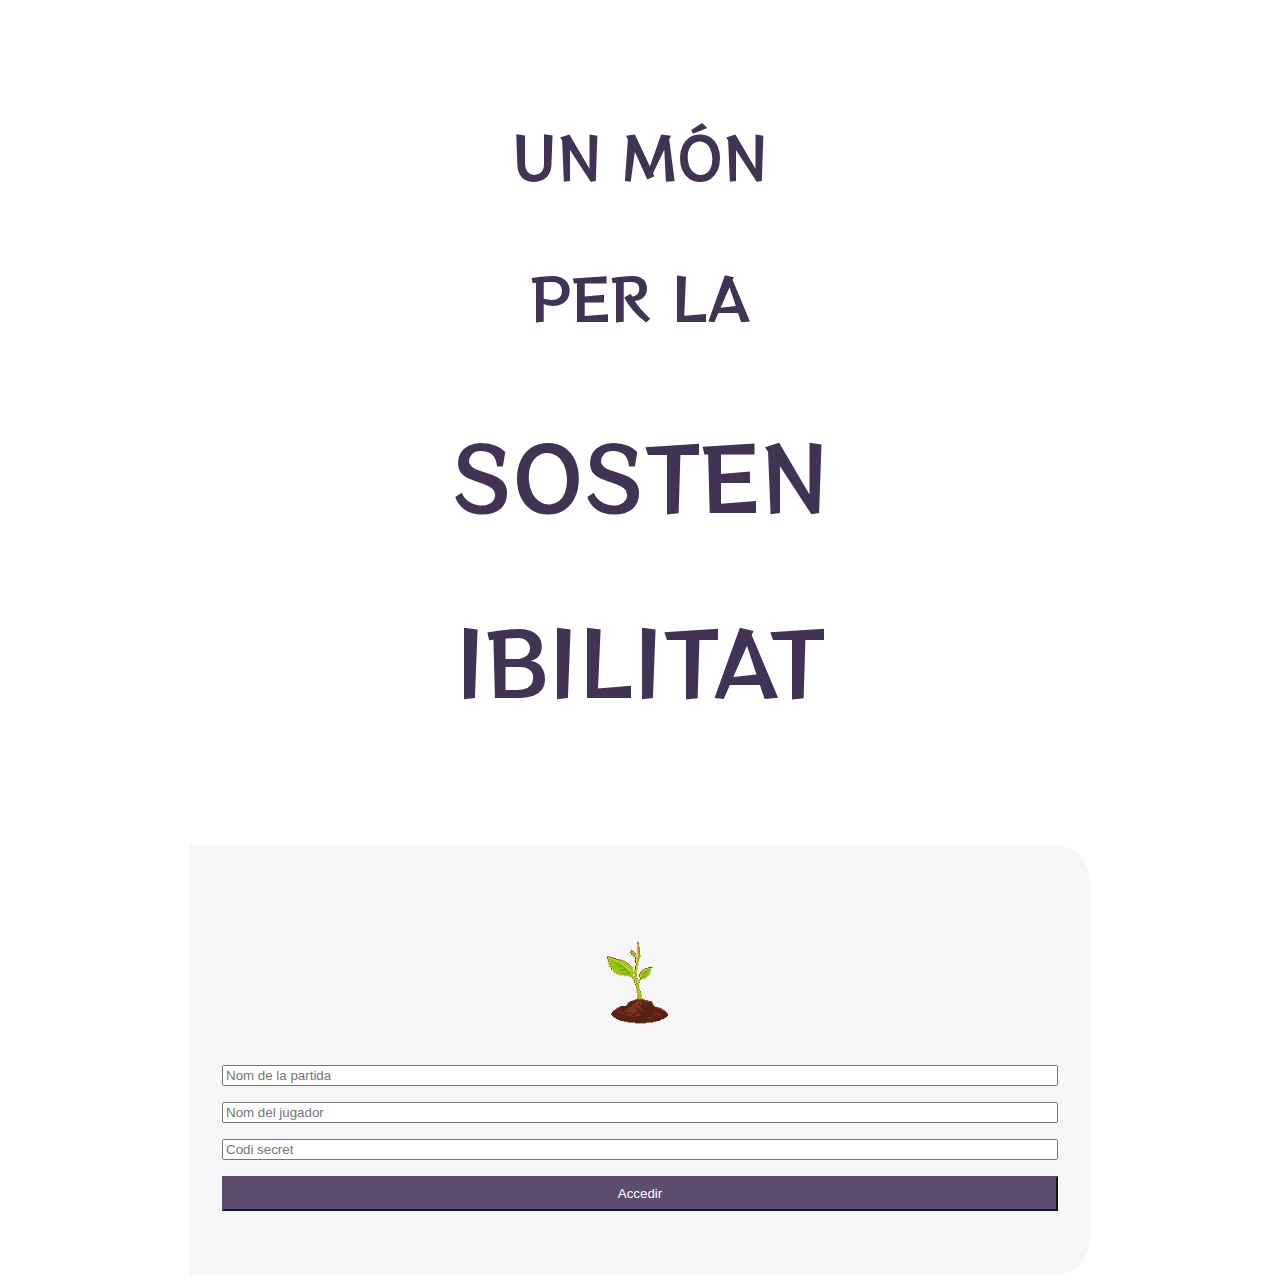
<file: login/index.html>
<html>
    <head>
        <link href="https://cdn.jsdelivr.net/npm/bootstrap@5.3.2/dist/css/bootstrap.min.css" rel="stylesheet" integrity="sha384-T3c6CoIi6uLrA9TneNEoa7RxnatzjcDSCmG1MXxSR1GAsXEV/Dwwykc2MPK8M2HN" crossorigin="anonymous">
        <link rel="stylesheet" href="style.css">
        <link rel="stylesheet" href="https://cdn.jsdelivr.net/npm/bootstrap-icons@1.3.0/font/bootstrap-icons.css" />
        <script src="https://cdn.jsdelivr.net/npm/bootstrap@5.3.2/dist/js/bootstrap.bundle.min.js" integrity="sha384-C6RzsynM9kWDrMNeT87bh95OGNyZPhcTNXj1NW7RuBCsyN/o0jlpcV8Qyq46cDfL" crossorigin="anonymous"></script>
        <script src="./streamlit_component-lib.js"></script>
        <script src="index.js"></script>
    </head>

    <body>
        <div id="login_container">
            <div class="container" id="">
                <div class="row">
                    <div class="col-auto">
                        <div style="margin:auto; padding: 3rem 2rem 3rem 2rem;">
                            <p class='container__col1__littleTitle'>UN MÓN</p>
                            <p class="container__col1__littleTitle">PER LA</p>
                            <p class="container__col1__bigTitle">SOSTEN</p>
                            <p class="container__col1__bigTitle">IBILITAT</p>
                        </div>
                    </div>
                    <div class="col" id="login_container_col2">
                        <div id="login_container_imgDiv">
                            <img id="login_container_imgDiv_img" src="./img/growingPlant.gif" alt="">
                        </div>

                        <form>
                            <div class="form-group">
                              <input type="text" class="form-control" id="login_form_input_nameGame" placeholder="Nom de la partida">
                            </div>
                            <div class="form-group">
                              <input type="text" class="form-control" id="login_form_input_namePlayer" placeholder="Nom del jugador">
                            </div>
                            <div class="form-group">
                                <input type="password" class="form-control" id="login_form_input_password" placeholder="Codi secret">
                              </div>
                            <button type="button" class="btn btn-primary" id="login_form_submitButton">Accedir</button>
                        </form>
                    </div>
                </div>
            </div>
        </div>
        

    </body>
</html>
</file>
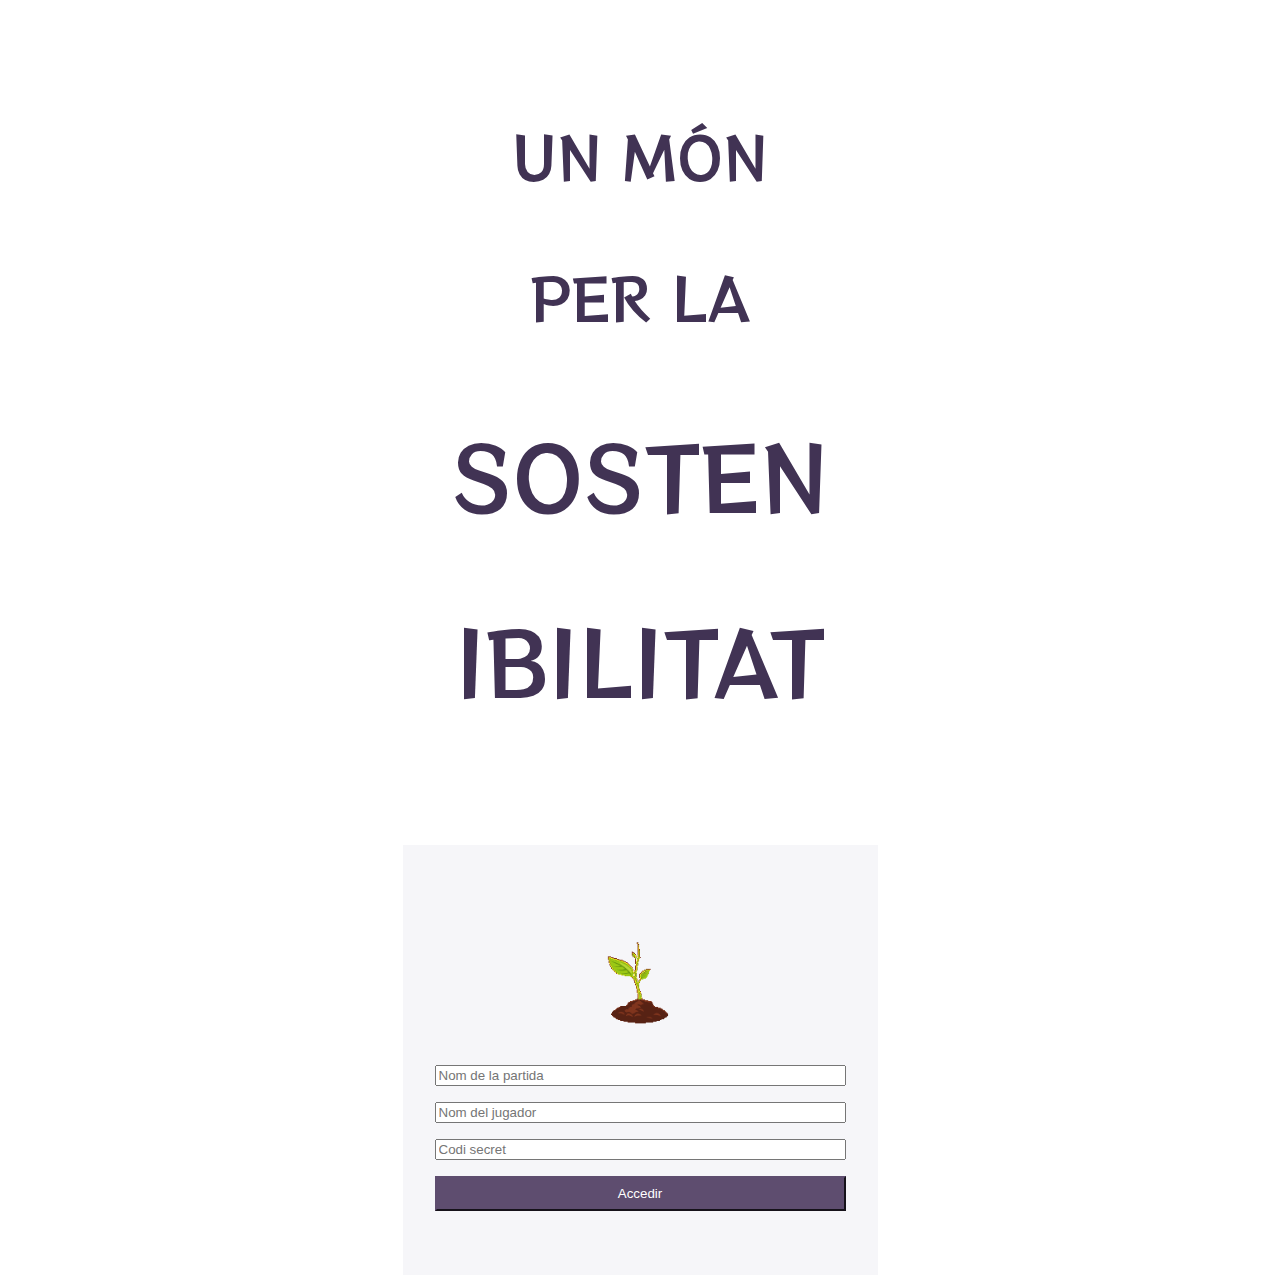
<file: login2/index.html>
<html>
    <head>
        <link href="https://cdn.jsdelivr.net/npm/bootstrap@5.3.2/dist/css/bootstrap.min.css" rel="stylesheet" integrity="sha384-T3c6CoIi6uLrA9TneNEoa7RxnatzjcDSCmG1MXxSR1GAsXEV/Dwwykc2MPK8M2HN" crossorigin="anonymous">
        <link rel="stylesheet" href="style.css">
        <link rel="stylesheet" href="https://cdn.jsdelivr.net/npm/bootstrap-icons@1.3.0/font/bootstrap-icons.css" />
        <script src="https://cdn.jsdelivr.net/npm/bootstrap@5.3.2/dist/js/bootstrap.bundle.min.js" integrity="sha384-C6RzsynM9kWDrMNeT87bh95OGNyZPhcTNXj1NW7RuBCsyN/o0jlpcV8Qyq46cDfL" crossorigin="anonymous"></script>
        <script src="./streamlit_component-lib.js"></script>
        <script src="index.js"></script>
    </head>

    <body>
        <div id="login_container" class="card">
            <div class="container" id="">
                <div class="row">
                    <div class="col-auto my-auto">
                        <div style="margin:auto; padding: 3rem 3rem 3rem 3rem;">
                            <p class='container__col1__littleTitle'>UN MÓN</p>
                            <p class="container__col1__littleTitle">PER LA</p>
                            <p class="container__col1__bigTitle">SOSTEN</p>
                            <p class="container__col1__bigTitle">IBILITAT</p>
                        </div>
                    </div>
                    <div class="col" id="login_container_col2">
                        <div id="login_container_imgDiv">
                            <img id="login_container_imgDiv_img" src="./img/growingPlant.gif" alt="">
                        </div>

                        <form>
                            <div class="form-group" style="min-width: 300px;">
                              <input type="text" class="form-control" id="login_form_input_nameGame" placeholder="Nom de la partida">
                            </div>
                            <div class="form-group" style="min-width: 300px;">
                              <input type="text" class="form-control" id="login_form_input_namePlayer" placeholder="Nom del jugador">
                            </div>
                            <div class="form-group" style="min-width: 300px;">
                                <input type="password" class="form-control" id="login_form_input_password" placeholder="Codi secret">
                              </div>
                            <button type="button" class="btn btn-primary" id="login_form_submitButton">Accedir</button>
                        </form>
                    </div>
                </div>
            </div>
        </div>
        

    </body>
</html>
</file>
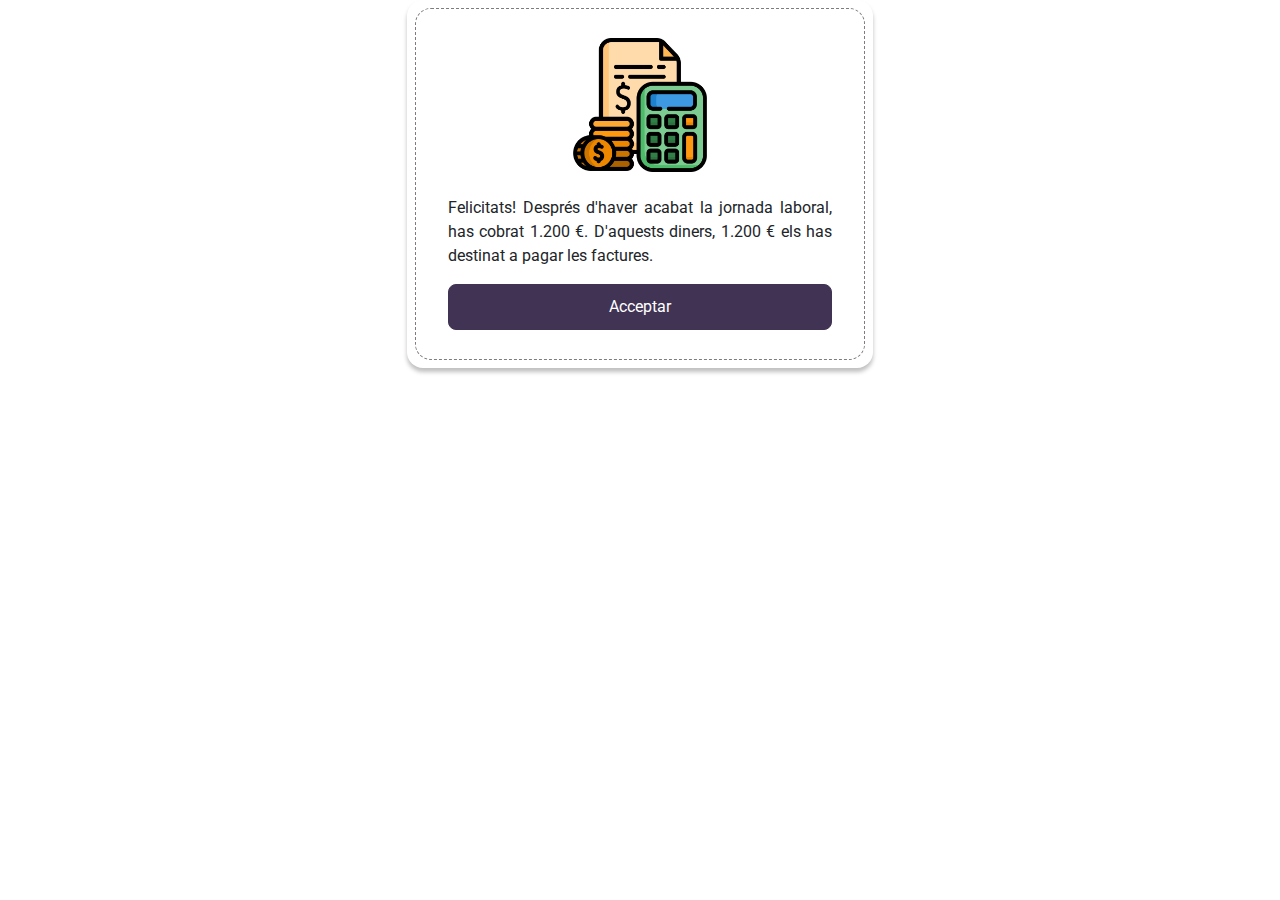
<file: modal_economia/index.html>
<html>
    <head>
        <link href="https://cdn.jsdelivr.net/npm/bootstrap@5.3.2/dist/css/bootstrap.min.css" rel="stylesheet">
        <link rel="stylesheet" href="style.css">
        <script src="./streamlit_component-lib.js"></script>
        <!-- Lògica del component -->
        <script src="./index.js"></script>
    </head>

    <body>
        <div id="economiaModal" class="">
            <div class="modal-content" id="economiaModal__container">
               <div class="" id="economiaModal__container__div">
                    <div id="economiaModal__container__div__column">
                        <img id="economiaModal__container__div__img" src="img/Comptes.png" alt="">
                        <p id="economiaModal__container__div__p">
                            Felicitats! Després d'haver acabat la jornada laboral, has cobrat 
                            <span id="modalEconomia__salari">1.200</span>
                            €. D'aquests diners, 
                            <span id="modalEconomia__despeses">1.200</span>
                            € els has destinat a pagar les factures.</p>
                        <button id="economiaModal__container__div__button" type="button" onclick="closeEconomiaModal()">Acceptar</button>
                    </div>
                </div>
            </div>
        </div>

    </body>
</html>
</file>
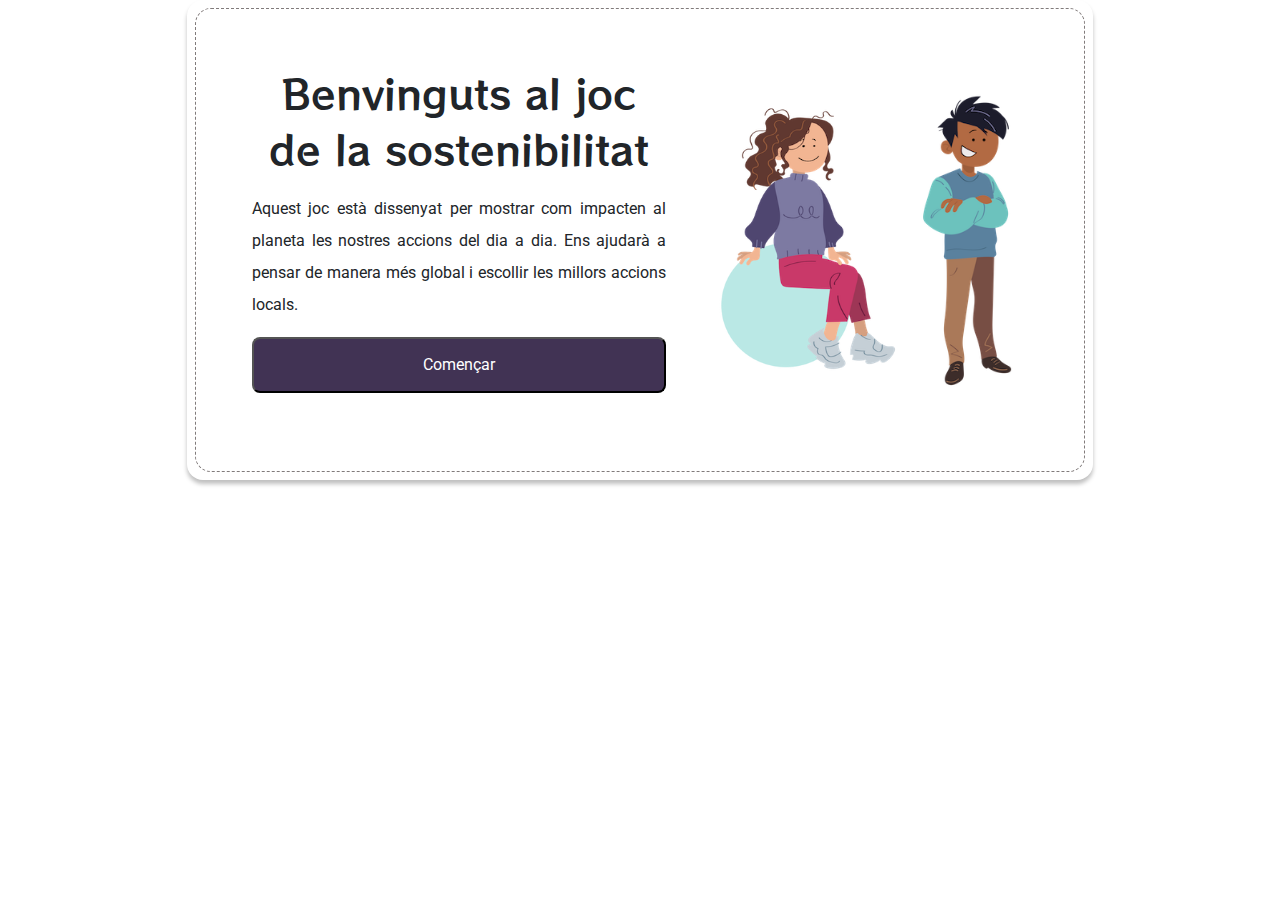
<file: modal_inicial/index.html>
<html>
    <head>
        <link href="https://cdn.jsdelivr.net/npm/bootstrap@5.3.2/dist/css/bootstrap.min.css" rel="stylesheet">
        <link rel="stylesheet" href="style.css">
        <script src="./streamlit_component-lib.js"></script>
        <!-- Lògica del component -->
        <script src="./index.js"></script>
    </head>

    <body>
        <div id="initialModal" class="">
            <div class="modal-content" id="initalModal__container">
               <div class="" id="initialModal__container__div">
                    <div id="initialModal__container__div__leftColumn">
                        <h1 id="initalModal__container__div__leftColumn__h1">Benvinguts al joc de la sostenibilitat</h1>
                        <p id="initalModal__container__div__leftColumn__p">Aquest joc està dissenyat per mostrar com impacten al 
                        planeta les nostres accions del dia a dia. Ens ajudarà a 
                        pensar de manera més global i escollir les millors accions locals.</p>
                        <button id="initalModal__container__div__leftColumn__button" type="button" onclick="closeModal()">Començar</button>
                    </div>
                    <div id="initialModal__container__div__rightColumn"> 
                        <div>
                            <svg xmlns="http://www.w3.org/2000/svg" xmlns:xlink="http://www.w3.org/1999/xlink" width="201" height="310" viewBox="0 0 281 400">
                            <image x="18" y="16" width="247" height="367" xlink:href="[data-uri]"/>
                            </svg>
                        </div>
                        <div>
                            <svg xmlns="http://www.w3.org/2000/svg" xmlns:xlink="http://www.w3.org/1999/xlink" width="121" height="350" viewBox="0 0 151 400">
                            <image x="18" y="18" width="115" height="366" xlink:href="[data-uri]"/>
                            </svg>
        
                        </div>
                    </div>
                </div>
            </div>
        </div>

    </body>
</html>
</file>
<file: login/style.css>
@import url('https://fonts.googleapis.com/css2?family=Roboto:ital,wght@0,100;0,300;0,400;0,500;0,700;0,900;1,100;1,300;1,400;1,500;1,700;1,900&family=RocknRoll+One&display=swap');
body{
    background-color: transparent;
}
#login_container{
    background: rgba(255, 255, 255, 0.5);
    border-color: rgba(255, 255, 255, 0.5);
    border-radius: 36px;
    width: 900px;
    margin: auto;
    padding: 0;
}
#login_container_col2{
    background-color: rgba(238, 237, 243, 0.5);
    border-top-right-radius: 36px;
    border-bottom-right-radius: 36px;
    padding: 32px;
}
.container__col1__littleTitle,
.container__col1__bigTitle{
    color: #413354;
    font-family: 'RocknRoll One', sans-serif;
    text-align: center;
}
.container__col1__littleTitle{
    font-size: 3.6rem;
    margin-bottom: 0;
    
}
.container__col1__bigTitle{
    font-size: 5.5rem;
    line-height: 1.1;
}

#login_container_imgDiv{
    display: flex;
    align-content: center;
    margin-top: 24px;
    margin-bottom: 40px;
}

#login_container_imgDiv_img{
    margin: auto;
    height: 124px;
}

#login_form_input_nameGame,
#login_form_input_namePlayer,
#login_form_input_password,
#login_form_submitButton{
    width: 100%;
    margin-bottom: 16px;
}

#login_form_submitButton{
    background-color: #5E4D6F;
    border-color: #5E4D6F;
    color: white;
    padding-top: 8px;
    padding-bottom: 8px;
}

#login_form_submitButton:hover{
    background-color: transparent;
    border-color: #5E4D6F;
    color: #5E4D6F;
    padding-top: 8px;
    padding-bottom: 8px;
}

#login_form_submitButton:active{
    background-color: #5E4D6F;
    border-color: #5E4D6F;
    color: white;
    padding-top: 8px;
    padding-bottom: 8px;
}
</file>
<file: login2/style.css>
@import url('https://fonts.googleapis.com/css2?family=Roboto:ital,wght@0,100;0,300;0,400;0,500;0,700;0,900;1,100;1,300;1,400;1,500;1,700;1,900&family=RocknRoll+One&display=swap');
body{
    background-color: transparent;
}
#login_container{
    background: rgba(255, 255, 255, 0.5);
    border-color: rgba(255, 255, 255, 0.5);
    width: max-content;
    margin: auto;
    padding: 0;
}
#login_container_col2{
    background-color: rgba(238, 237, 243, 0.5);
    padding: 32px;
}
.container__col1__littleTitle,
.container__col1__bigTitle{
    color: #413354;
    font-family: 'RocknRoll One', sans-serif;
    text-align: center;
}
.container__col1__littleTitle{
    font-size: 3.6rem;
    margin-bottom: 0;
    
}
.container__col1__bigTitle{
    font-size: 5.5rem;
    line-height: 1.1;
}

#login_container_imgDiv{
    display: flex;
    align-content: center;
    margin-top: 24px;
    margin-bottom: 40px;
}

#login_container_imgDiv_img{
    margin: auto;
    height: 124px;
}

#login_form_input_nameGame,
#login_form_input_namePlayer,
#login_form_input_password,
#login_form_submitButton{
    width: 100%;
    margin-bottom: 16px;
}

#login_form_submitButton{
    background-color: #5E4D6F;
    border-color: #5E4D6F;
    color: white;
    padding-top: 8px;
    padding-bottom: 8px;
}

#login_form_submitButton:hover{
    background-color: transparent;
    border-color: #5E4D6F;
    color: #5E4D6F;
    padding-top: 8px;
    padding-bottom: 8px;
}

#login_form_submitButton:active{
    background-color: #5E4D6F;
    border-color: #5E4D6F;
    color: white;
    padding-top: 8px;
    padding-bottom: 8px;
}
</file>
<file: modal_economia/style.css>
@import url('https://fonts.googleapis.com/css2?family=Roboto:ital,wght@0,100;0,300;0,400;0,500;0,700;0,900;1,100;1,300;1,400;1,500;1,700;1,900&family=RocknRoll+One&display=swap');

html, body{
    background-color: transparent;
}
/* The Modal (background) */
.modal {
    visibility: hidden; /* Hidden by default */
    position: fixed; /* Stay in place */ 
    z-index: 1; /* Sit on top */
    width: 100%;
}


/* Modal Content/Box */
#economiaModal__container {
    display: flex;
    flex-direction: column;
    justify-content: center;
    align-items: center;
    padding: 8px;
    gap: 10px;
    background: #FFFFFF;
    box-shadow: 0px 4px 4px rgba(0, 0, 0, 0.25);
    border-radius: 16px;
    width: fit-content;
    margin: auto;
}

#economiaModal__container__div{
    display: flex;
    padding: 1.8rem 2rem;
    border: 1px dashed #817B7B;
    border-radius: 16px;
}

#economiaModal__container__div__column{
    width: 384px;
    gap: 8px;
}

#economiaModal__container__div__img{
    max-width: 35%;
    margin-left: auto;
    margin-right: auto;
    display: block;
    margin-bottom: 1.5rem;
}

#economiaModal__container__div__p{
    font-family: 'Roboto', sans-serif;
    text-align: justify;
    font-size: 1rem;
}

#economiaModal__container__div__button{
    font-family: 'Roboto';
    font-style: normal;
    font-weight: 400;
    font-size: 1rem; 
    background-color: #413354;
    border: 1px solid #413354;
    border-radius: 8px;
    color: white;
    width: 100%;
    padding: 10px 14px;
    cursor: pointer;
}

#economiaModal__container__div__button:hover{
    background-color: white;
    border: 1px solid #413354;
    color: #413354;
}

.fade-scale {
    transform: scale(0);
    opacity: 0;
    -webkit-transition: all .25s linear;
    -o-transition: all .25s linear;
    transition: all .25s linear;
}

@media (max-width:600px){
    #initialModal__container__div{
        padding: 24px;
    }
    #economiaModal__container__div__column{
        width: min-content;
    }
}
</file>
<file: modal_inicial/style.css>
@import url('https://fonts.googleapis.com/css2?family=Roboto:ital,wght@0,100;0,300;0,400;0,500;0,700;0,900;1,100;1,300;1,400;1,500;1,700;1,900&family=RocknRoll+One&display=swap');

html, body{
    background-color: transparent;
}
/* The Modal (background) */
.modal {
    visibility: hidden; /* Hidden by default */
    position: fixed; /* Stay in place */ 
    z-index: 1; /* Sit on top */
    width: 100%;
}


/* Modal Content/Box */

#initalModal__container {
    display: flex;
    flex-direction: column;
    justify-content: center;
    align-items: center;
    padding: 8px;
    gap: 10px;
    background: #FFFFFF;
    box-shadow: 0px 4px 4px rgba(0, 0, 0, 0.25);
    border-radius: 16px;
    width: fit-content;
    margin: auto;
}

#initialModal__container__div{
    display: flex;
    padding: 56px;
    border: 1px dashed #817B7B;
    border-radius: 16px;
}

#initialModal__container__div__leftColumn{
    width: 414px;
    margin-right: 20px;
    gap: 8px;
}
#initialModal__container__div__rightColumn{
    margin-left: 20px;
    display: flex;
    align-items: baseline;
}

#initalModal__container__div__leftColumn__h1{
    font-family: 'RocknRoll One', sans-serif;
    text-align: center;
    margin: 0;
    line-height: 56px;
}

#initalModal__container__div__leftColumn__p{
    font-family: 'Roboto', sans-serif;
    text-align: justify;
    font-size: 1rem;
    line-height: 32px;
    margin-bottom: 1rem;
    margin-top: 1rem;
}

#initalModal__container__div__leftColumn__button{
    font-family: 'Roboto';
    font-style: normal;
    font-weight: 400;
    font-size: 1rem; 
    background-color: #413354;
    border-radius: 8px;
    color: white;
    width: 100%;
    padding: 14px;
    cursor: pointer;
}

#initalModal__container__div__leftColumn__button:hover{
    background: white;
    border: 1px solid #413354;
    color: #413354;
}
.fade-scale {
    transform: scale(0);
    opacity: 0;
    -webkit-transition: all .25s linear;
    -o-transition: all .25s linear;
    transition: all .25s linear;
}
@media (max-width:801px){
    #initialModal__container__div__rightColumn{
        display: none
    }
} 

@media (max-width:600px){
    #initialModal__container__div{
        padding: 24px;
    }
    #initialModal__container__div__leftColumn{
        width: min-content;
    }
}
</file>
